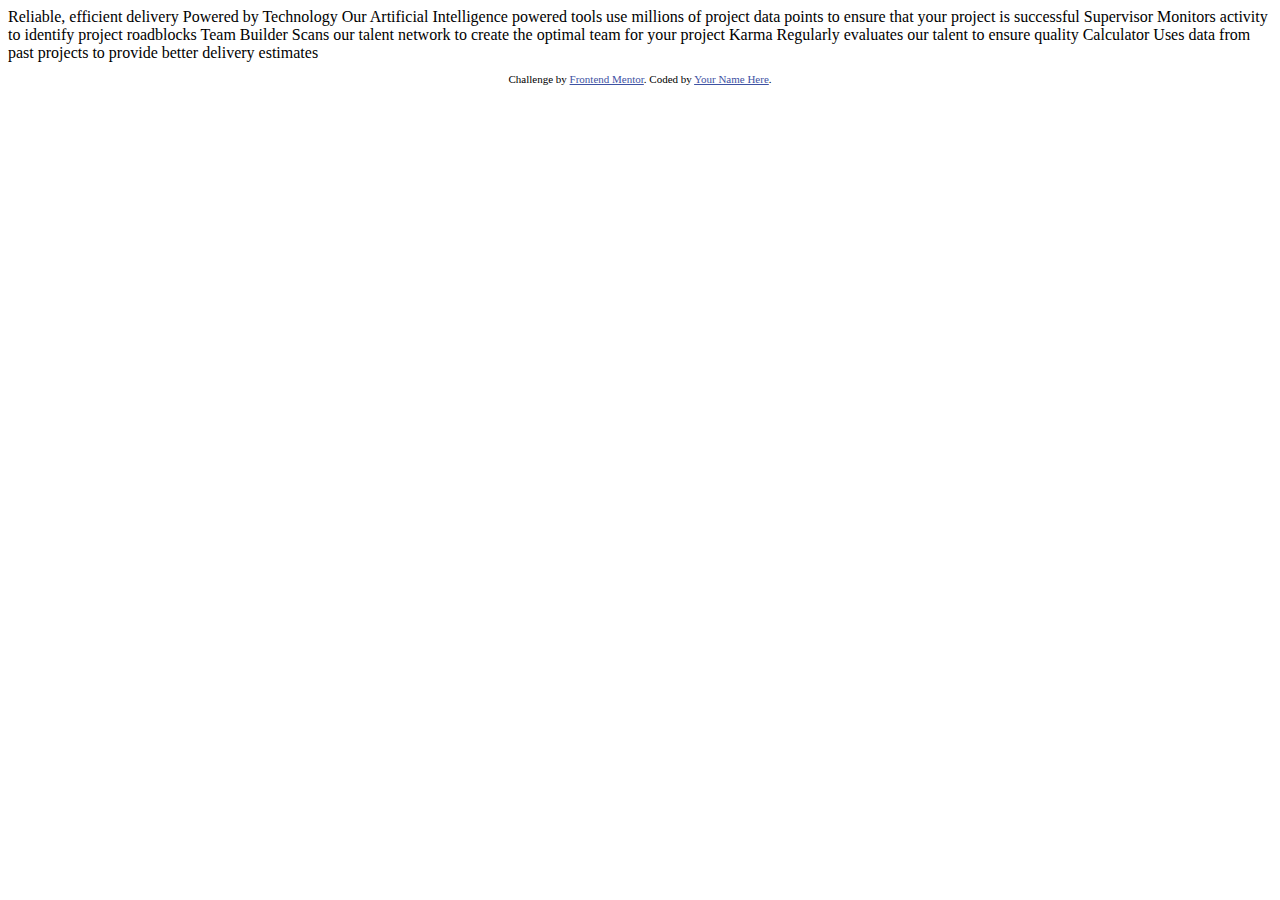
<file: four-card-feature-section-master/index.html>
<!DOCTYPE html>
<html lang="en">
<head>
  <meta charset="UTF-8">
  <meta name="viewport" content="width=device-width, initial-scale=1.0"> <!-- displays site properly based on user's device -->

  <link rel="icon" type="image/png" sizes="32x32" href="./images/favicon-32x32.png">
  
  <title>Frontend Mentor | Four card feature section</title>

  <!-- Feel free to remove these styles or customise in your own stylesheet 👍 -->
  <style>
    .attribution { font-size: 11px; text-align: center; }
    .attribution a { color: hsl(228, 45%, 44%); }
  </style>
</head>
<body>
  
  Reliable, efficient delivery
  Powered by Technology

  Our Artificial Intelligence powered tools use millions of project data points 
  to ensure that your project is successful

  Supervisor
  Monitors activity to identify project roadblocks

  Team Builder
  Scans our talent network to create the optimal team for your project

  Karma
  Regularly evaluates our talent to ensure quality

  Calculator
  Uses data from past projects to provide better delivery estimates

  
  <footer>
    <p class="attribution">
      Challenge by <a href="https://www.frontendmentor.io?ref=challenge" target="_blank">Frontend Mentor</a>. 
      Coded by <a href="#">Your Name Here</a>.
    </p>
  </footer>
</body>
</html>
</file>
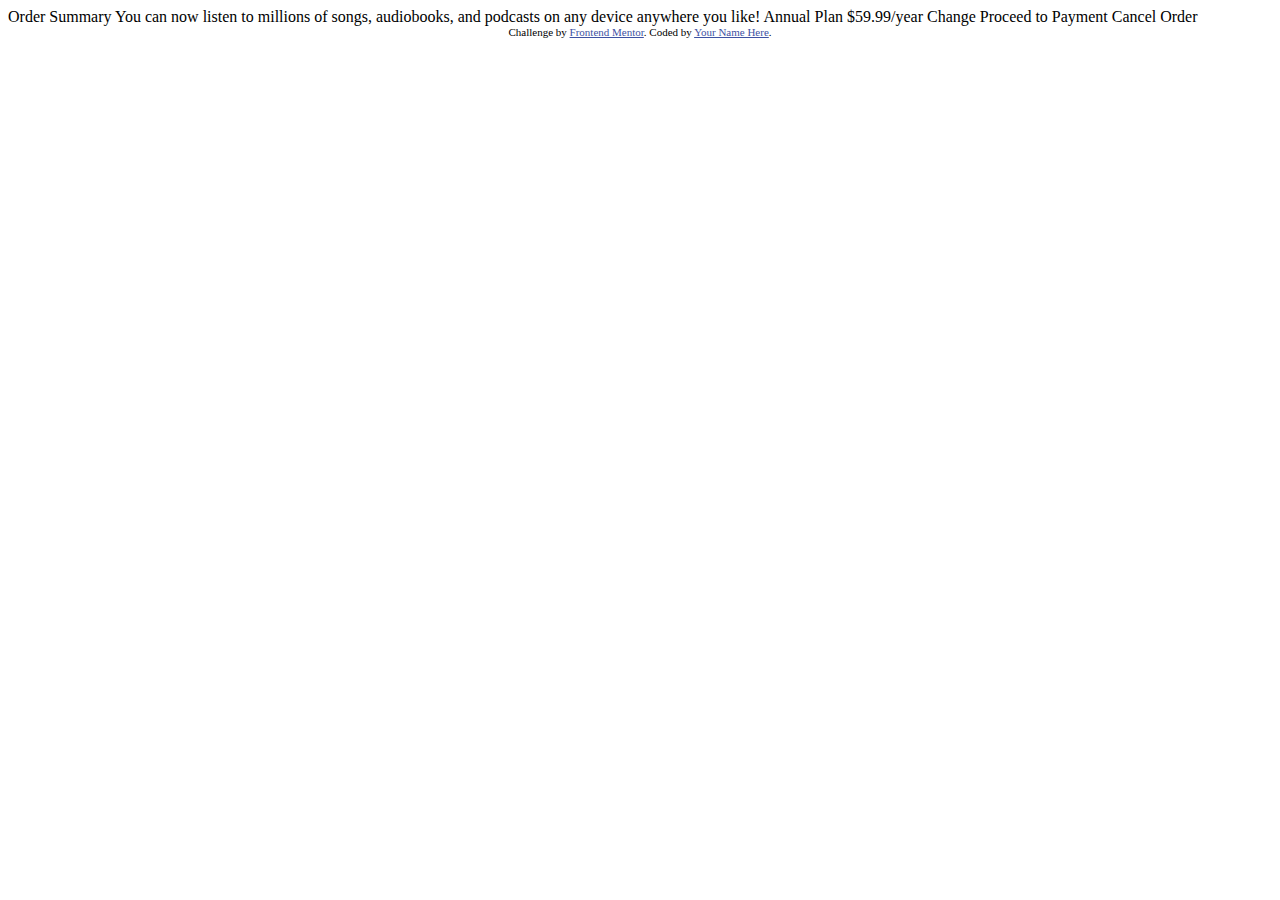
<file: order-summary-component-main/index.html>
<!DOCTYPE html>
<html lang="en">
<head>
  <meta charset="UTF-8">
  <meta name="viewport" content="width=device-width, initial-scale=1.0"> <!-- displays site properly based on user's device -->

  <link rel="icon" type="image/png" sizes="32x32" href="./images/favicon-32x32.png">
  
  <title>Frontend Mentor | Order summary card</title>

  <!-- Feel free to remove these styles or customise in your own stylesheet 👍 -->
  <style>
    .attribution { font-size: 11px; text-align: center; }
    .attribution a { color: hsl(228, 45%, 44%); }
  </style>
</head>
<body>

  Order Summary

  You can now listen to millions of songs, audiobooks, and podcasts on any 
  device anywhere you like!

  Annual Plan
  $59.99/year

  Change

  Proceed to Payment
  Cancel Order
  
  <div class="attribution">
    Challenge by <a href="https://www.frontendmentor.io?ref=challenge" target="_blank">Frontend Mentor</a>. 
    Coded by <a href="#">Your Name Here</a>.
  </div>
</body>
</html>
</file>
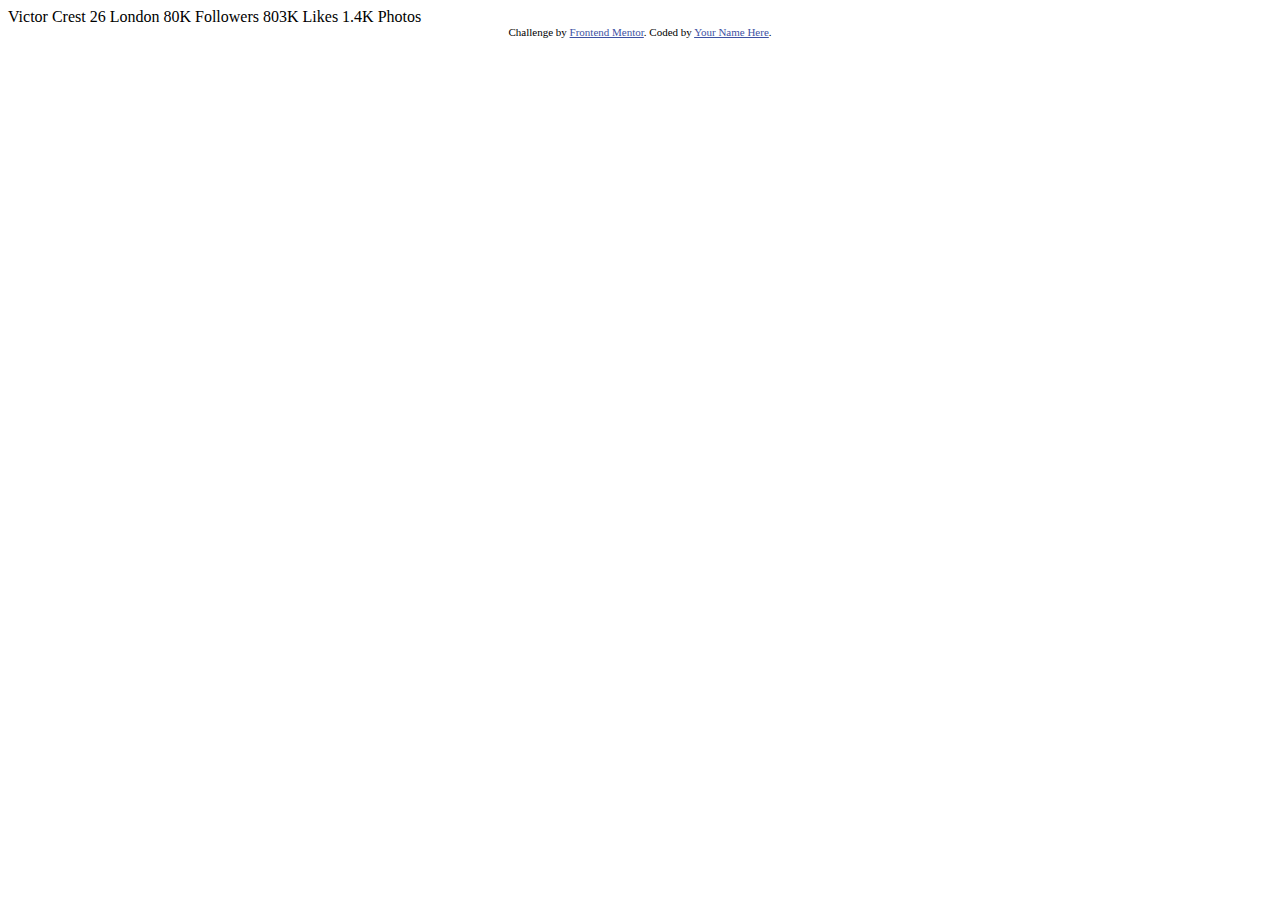
<file: profile-card-component-main/index.html>
<!DOCTYPE html>
<html lang="en">
<head>
  <meta charset="UTF-8">
  <meta name="viewport" content="width=device-width, initial-scale=1.0"> <!-- displays site properly based on user's device -->

  <link rel="icon" type="image/png" sizes="32x32" href="./images/favicon-32x32.png">
  
  <title>Frontend Mentor | Profile card component</title>

  <!-- Feel free to remove these styles or customise in your own stylesheet 👍 -->
  <style>
    .attribution { font-size: 11px; text-align: center; }
    .attribution a { color: hsl(228, 45%, 44%); }
  </style>
</head>
<body>
  Victor Crest
  26
  London

  80K
  Followers

  803K
  Likes

  1.4K
  Photos
  <div class="attribution">
    Challenge by <a href="https://www.frontendmentor.io?ref=challenge" target="_blank">Frontend Mentor</a>. 
    Coded by <a href="#">Your Name Here</a>.
  </div>
</body>
</html>
</file>
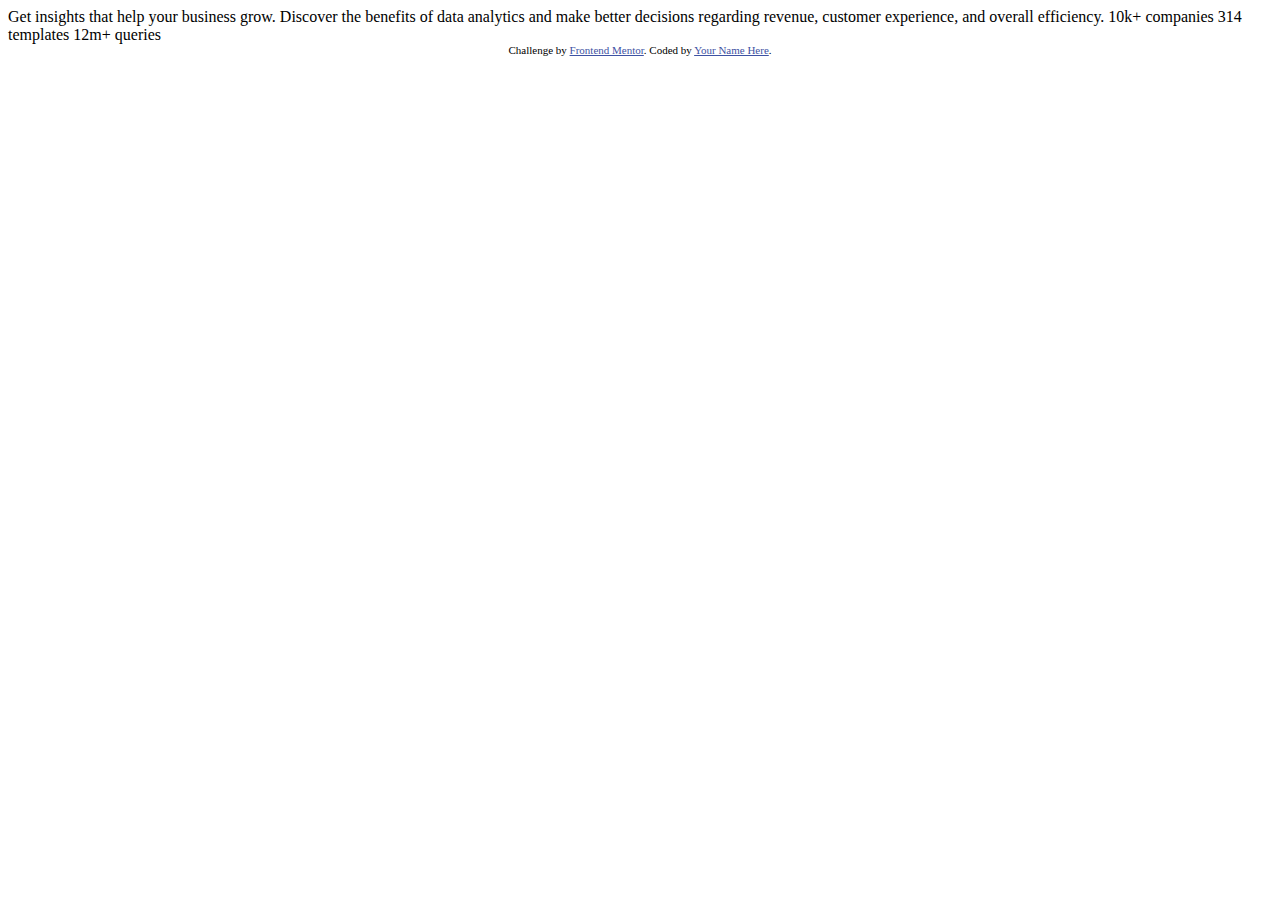
<file: stats-preview-card-component-main/index.html>
<!DOCTYPE html>
<html lang="en">
<head>
  <meta charset="UTF-8">
  <meta name="viewport" content="width=device-width, initial-scale=1.0"> <!-- displays site properly based on user's device -->

  <link rel="icon" type="image/png" sizes="32x32" href="./images/favicon-32x32.png">
  
  <title>Frontend Mentor | Stats preview card component</title>

  <!-- Feel free to remove these styles or customise in your own stylesheet 👍 -->
  <style>
    .attribution { font-size: 11px; text-align: center; }
    .attribution a { color: hsl(228, 45%, 44%); }
  </style>
</head>
<body>

  Get insights that help your business grow.

  Discover the benefits of data analytics and make better decisions regarding revenue, customer 
  experience, and overall efficiency.

  10k+ companies
  314 templates
  12m+ queries

  <div class="attribution">
    Challenge by <a href="https://www.frontendmentor.io?ref=challenge" target="_blank">Frontend Mentor</a>. 
    Coded by <a href="#">Your Name Here</a>.
  </div>
</body>
</html>
</file>
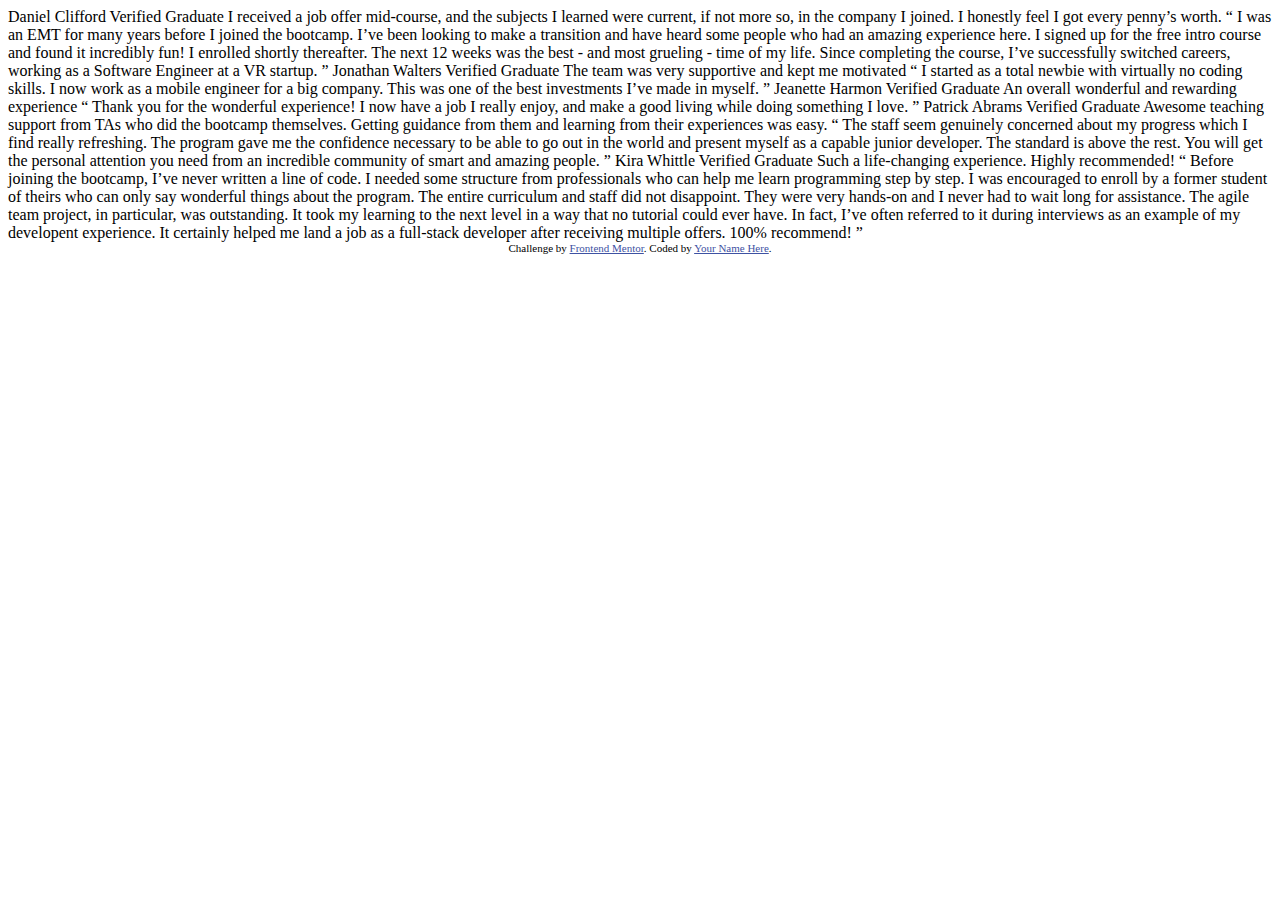
<file: testimonials-grid-section-main/index.html>
<!DOCTYPE html>
<html lang="en">
<head>
  <meta charset="UTF-8">
  <meta name="viewport" content="width=device-width, initial-scale=1.0"> <!-- displays site properly based on user's device -->

  <link rel="icon" type="image/png" sizes="32x32" href="./images/favicon-32x32.png">
  
  <title>Frontend Mentor | [Challenge Name Here]</title>

  <!-- Feel free to remove these styles or customise in your own stylesheet 👍 -->
  <style>
    .attribution { font-size: 11px; text-align: center; }
    .attribution a { color: hsl(228, 45%, 44%); }
  </style>
</head>
<body>
  Daniel Clifford
  Verified Graduate

  I received a job offer mid-course, and the subjects I learned were current, if not more so, 
  in the company I joined. I honestly feel I got every penny’s worth.

  “ I was an EMT for many years before I joined the bootcamp. I’ve been looking to make a 
  transition and have heard some people who had an amazing experience here. I signed up 
  for the free intro course and found it incredibly fun! I enrolled shortly thereafter. 
  The next 12 weeks was the best - and most grueling - time of my life. Since completing 
  the course, I’ve successfully switched careers, working as a Software Engineer at a VR startup. ”

  Jonathan Walters
  Verified Graduate

  The team was very supportive and kept me motivated

  “ I started as a total newbie with virtually no coding skills. I now work as a mobile engineer 
  for a big company. This was one of the best investments I’ve made in myself. ”

  Jeanette Harmon
  Verified Graduate

  An overall wonderful and rewarding experience

  “ Thank you for the wonderful experience! I now have a job I really enjoy, and make a good living 
  while doing something I love. ”

  Patrick Abrams
  Verified Graduate

  Awesome teaching support from TAs who did the bootcamp themselves. Getting guidance from them and 
  learning from their experiences was easy.

  “ The staff seem genuinely concerned about my progress which I find really refreshing. The program 
  gave me the confidence necessary to be able to go out in the world and present myself as a capable 
  junior developer. The standard is above the rest. You will get the personal attention you need from 
  an incredible community of smart and amazing people. ”

  Kira Whittle
  Verified Graduate

  Such a life-changing experience. Highly recommended!

  “ Before joining the bootcamp, I’ve never written a line of code. I needed some structure from 
  professionals who can help me learn programming step by step. I was encouraged to enroll by a former 
  student of theirs who can only say wonderful things about the program. The entire curriculum and staff 
  did not disappoint. They were very hands-on and I never had to wait long for assistance. The agile team 
  project, in particular, was outstanding. It took my learning to the next level in a way that no tutorial 
  could ever have. In fact, I’ve often referred to it during interviews as an example of my developent 
  experience. It certainly helped me land a job as a full-stack developer after receiving multiple offers. 
  100% recommend! ”
  
  <div class="attribution">
    Challenge by <a href="https://www.frontendmentor.io?ref=challenge" target="_blank">Frontend Mentor</a>. 
    Coded by <a href="#">Your Name Here</a>.
  </div>
</body>
</html>
</file>
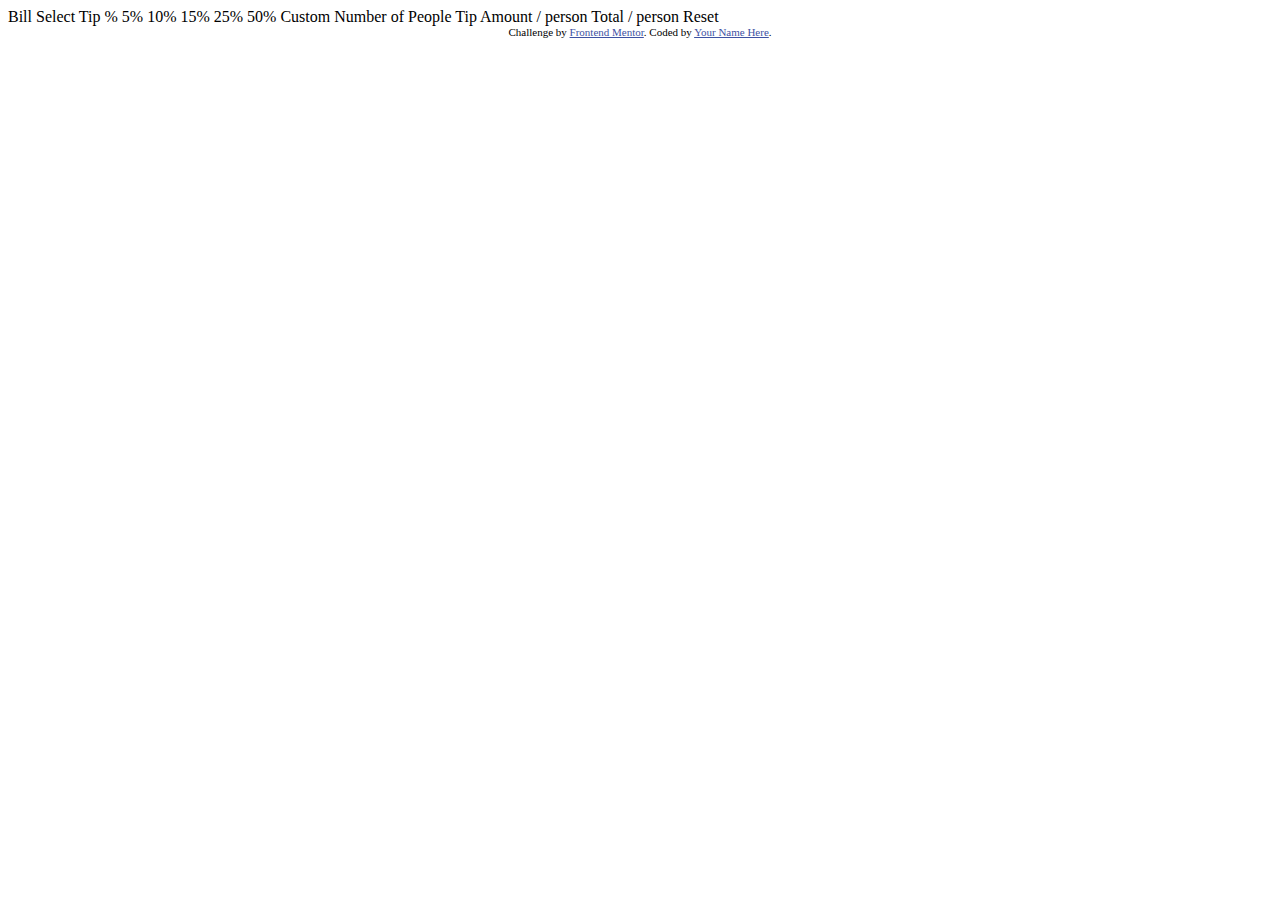
<file: tip-calculator-app-main/index.html>
<!DOCTYPE html>
<html lang="en">
<head>
  <meta charset="UTF-8">
  <meta name="viewport" content="width=device-width, initial-scale=1.0"> <!-- displays site properly based on user's device -->

  <link rel="icon" type="image/png" sizes="32x32" href="./images/favicon-32x32.png">
  
  <title>Frontend Mentor | Tip calculator app</title>

  <!-- Feel free to remove these styles or customise in your own stylesheet 👍 -->
  <style>
    .attribution { font-size: 11px; text-align: center; }
    .attribution a { color: hsl(228, 45%, 44%); }
  </style>
</head>
<body>

  Bill

  Select Tip %
  5%
  10%
  15%
  25%
  50%
  Custom

  Number of People

  Tip Amount
  / person

  Total
  / person

  Reset
  
  <div class="attribution">
    Challenge by <a href="https://www.frontendmentor.io?ref=challenge" target="_blank">Frontend Mentor</a>. 
    Coded by <a href="#">Your Name Here</a>.
  </div>
</body>
</html>
</file>
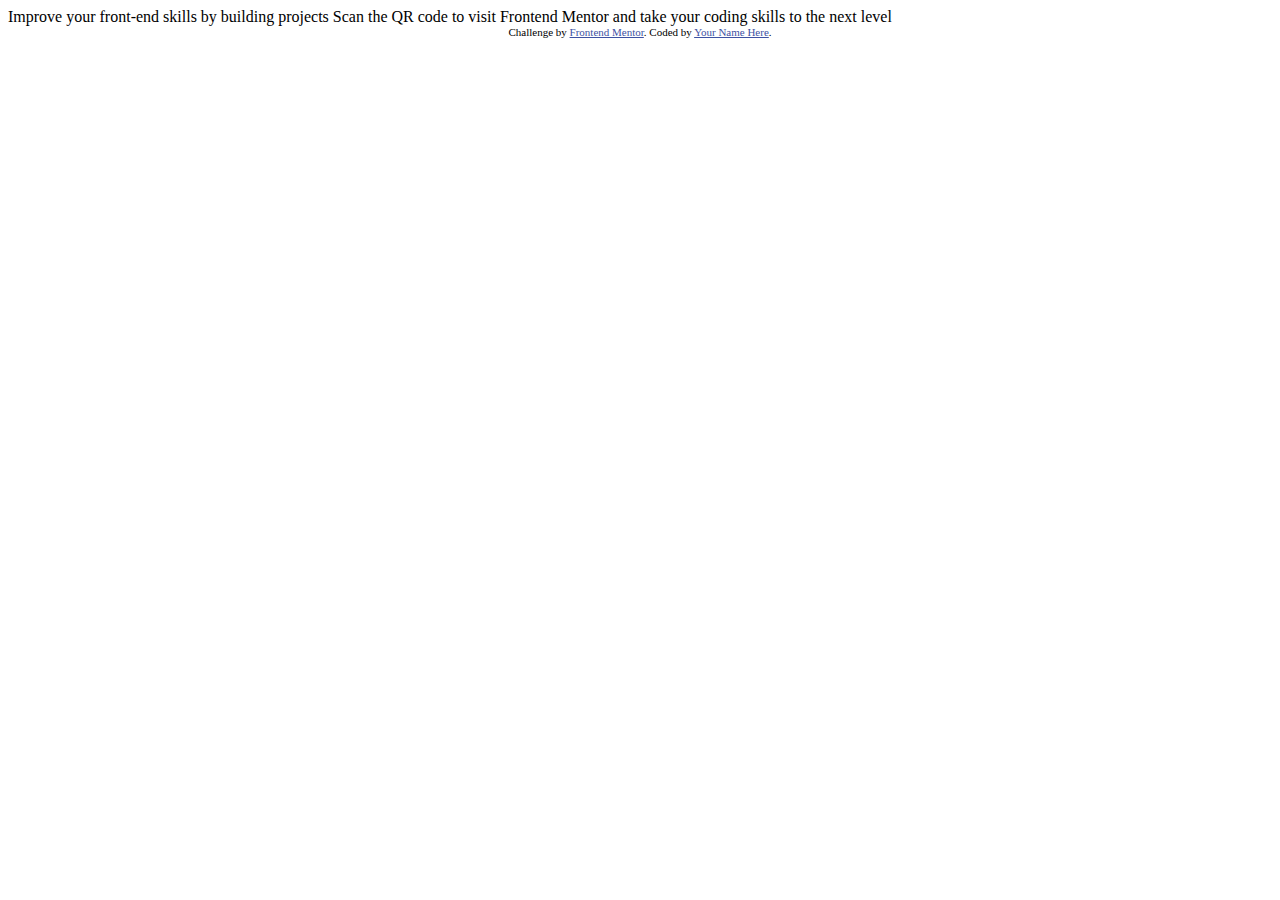
<file: qr-code-component-main/qr-code-component-main/index.html>
<!DOCTYPE html>
<html lang="en">
<head>
  <meta charset="UTF-8">
  <meta name="viewport" content="width=device-width, initial-scale=1.0"> 

  <link rel="icon" type="image/png" sizes="32x32" href="./images/favicon-32x32.png">
  
  <title>Frontend Mentor | QR code component</title>


  <style>
    .attribution { font-size: 11px; text-align: center; }
    .attribution a { color: hsl(228, 45%, 44%); }
  </style>
</head>
<body>

  Improve your front-end skills by building projects

  Scan the QR code to visit Frontend Mentor and take your coding skills to the next level
  
  <div class="attribution">
    Challenge by <a href="https://www.frontendmentor.io?ref=challenge" target="_blank">Frontend Mentor</a>. 
    Coded by <a href="#">Your Name Here</a>.
  </div>
</body>
</html>
</file>
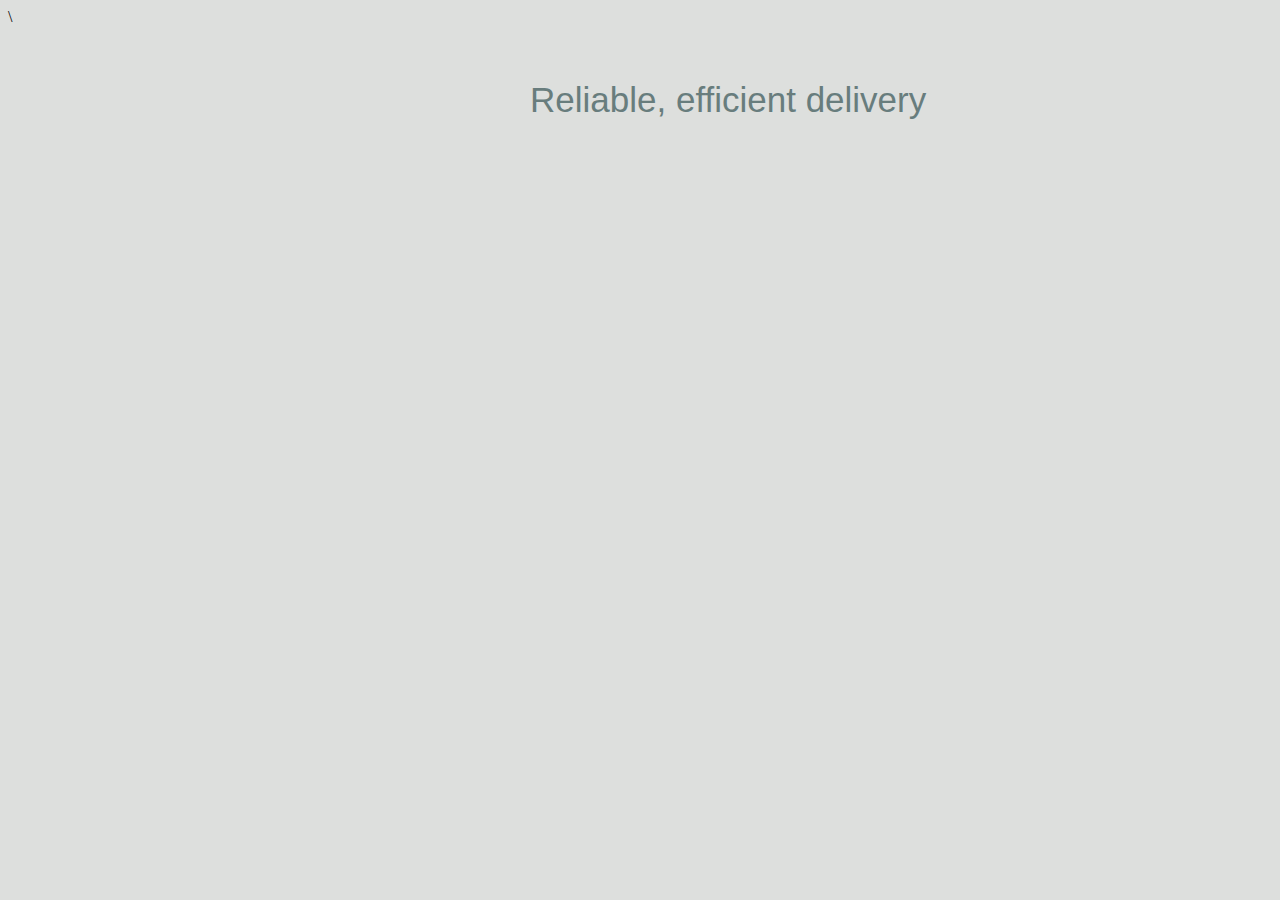
<file: four-card-feature-section-master/Challenge_6.html>
<!DOCTYPE html>
<html lang="en">
<head>\ <link rel="stylesheet" href="Challenge_6.css">
    <meta charset="UTF-8">
    <meta http-equiv="X-UA-Compatible" content="IE=edge">
    <meta name="viewport" content="width=device-width, initial-scale=1.0">
    <title>Document</title>
</head>
<body>
    <div class="d1">
        <span class="p1">Reliable, efficient delivery</span><br>
    </div>
</body>
</html>
</file>
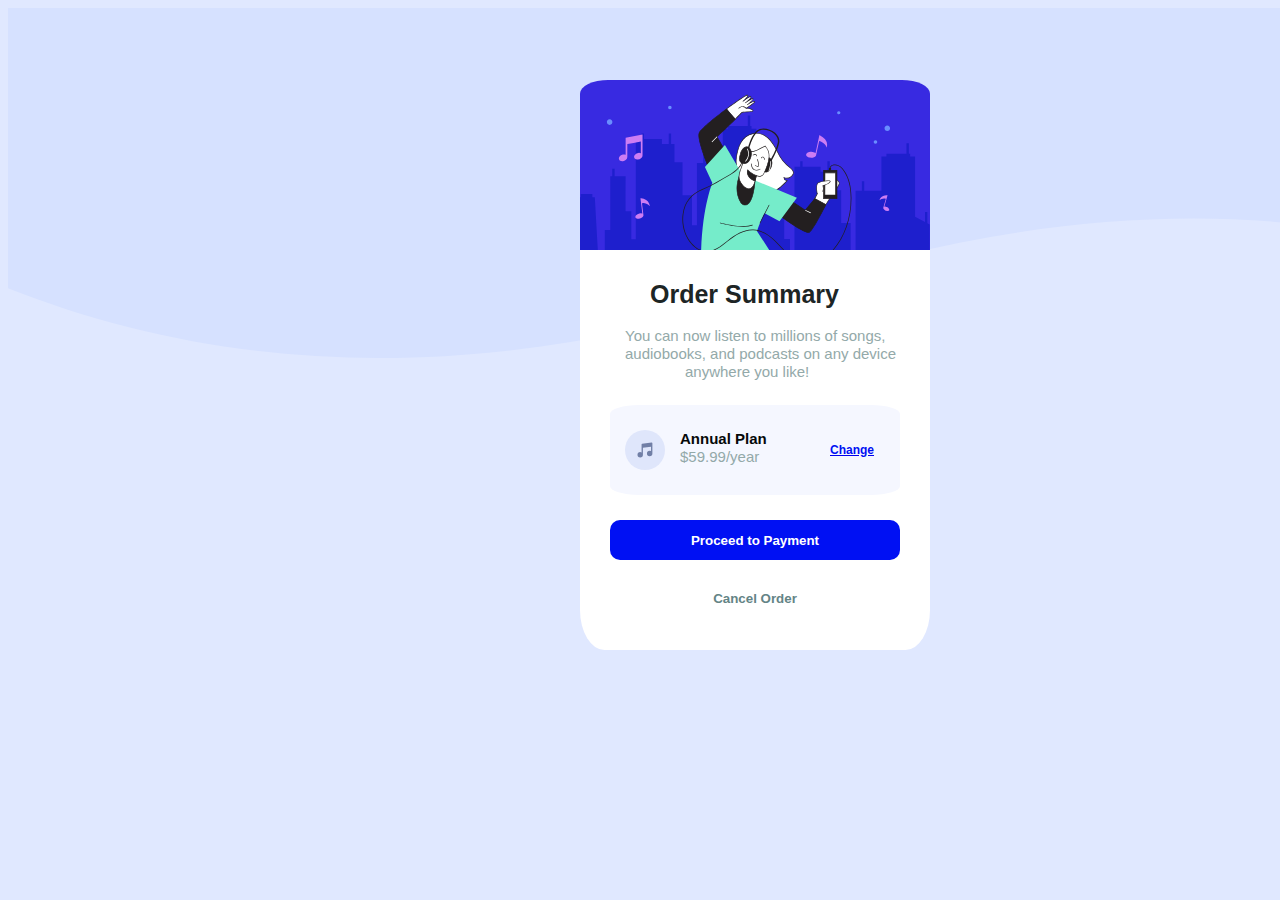
<file: order-summary-component-main/Challenge_3.html>
<!DOCTYPE html>
<html lang="en">
<head>
    <link rel="stylesheet" href="Challenge_3.css">
    <meta charset="UTF-8">
    <meta http-equiv="X-UA-Compatible" content="IE=edge">
    <meta name="viewport" content="width=device-width, initial-scale=1.0">
    <title>Document</title>
</head>
<body>
    
        <img class="img1"  src="pattern-background-desktop.svg">
        <div class="d1"> </div>
        <div class="d2">

        <img class="img2"  src="illustration-hero.svg"></div>
        <div class="d3">
        <span class="p1">&emsp;Order Summary&emsp; </span><br><br>
        <span class="p2">You can now listen to millions of songs,<br> audiobooks, and podcasts on any device<br> &emsp;&emsp;&emsp;&emsp;anywhere you like!</span>
        </div>
        <div class="d4">
            <div class="d5"><img class="img3"  src="icon-music.svg"></div>
            <div class="d6"><span class="p3">Annual Plan</span><br>
                <span class="p2">$59.99/year</span></div>
      <div class="d7"><a href="Change"><span class="p4">Change</span></a></div>
        </div>
        <div class="d8">
            <button class="button1">Proceed to Payment</button><br><br>
            <button class="button2">Cancel Order</button>
        </div>
    </div>

</body>
</html>
</file>
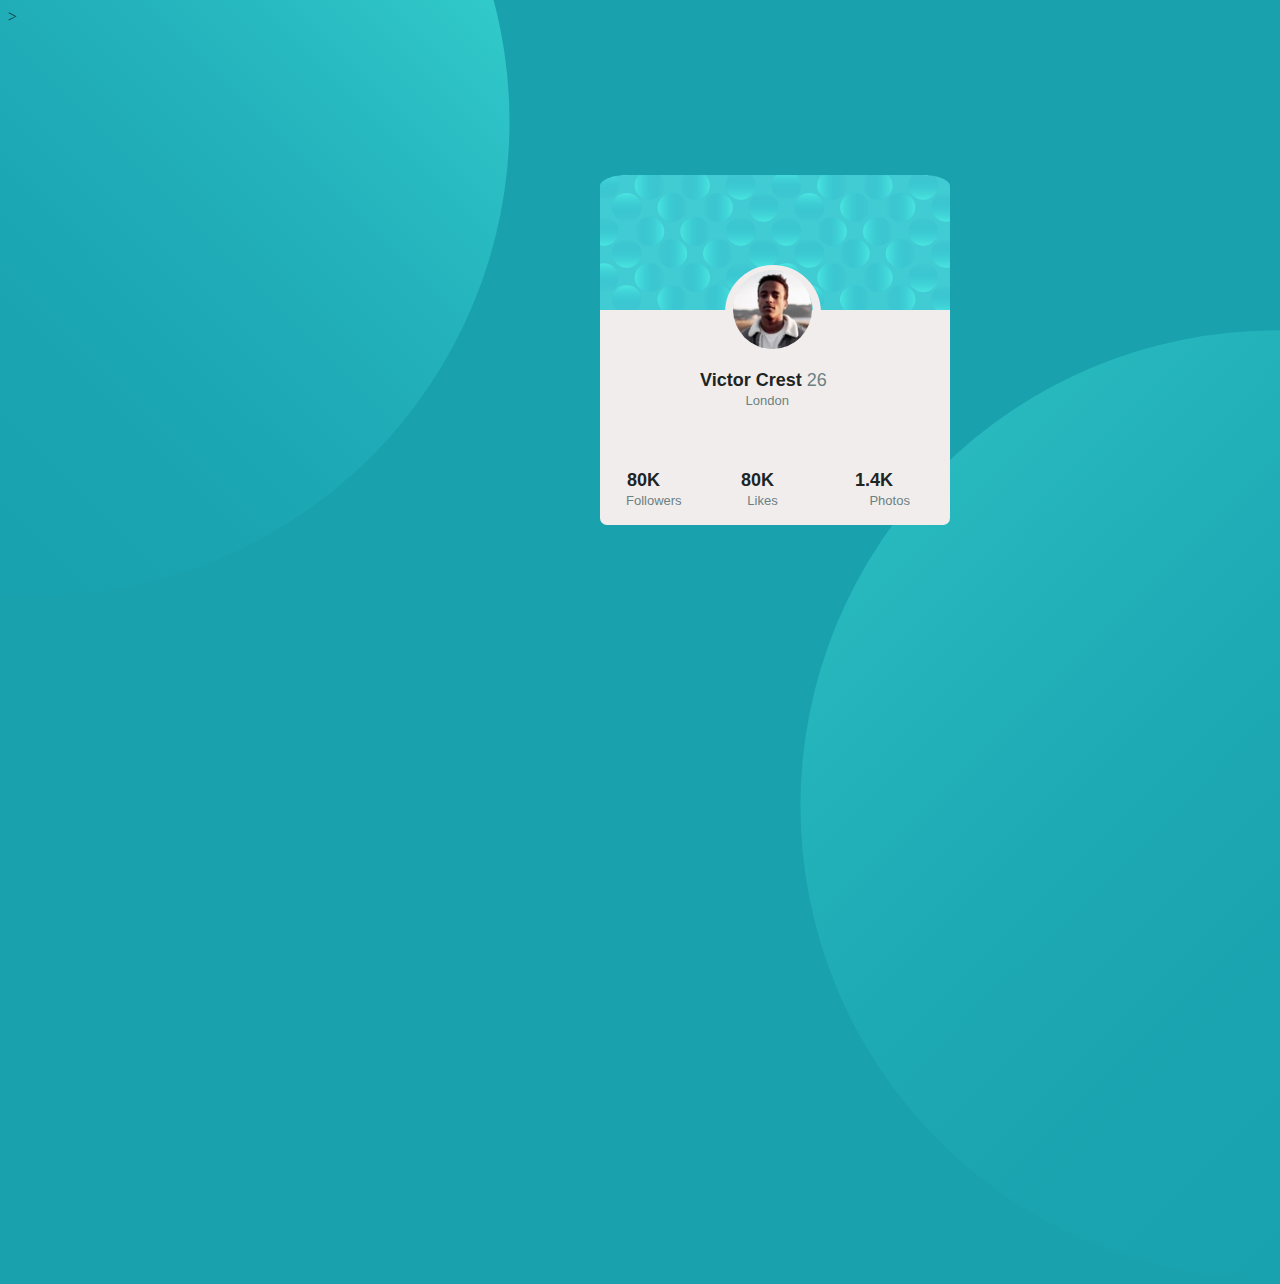
<file: profile-card-component-main/Challenge_4.html>
<!DOCTYPE html>
<html lang="en">
<head>
    <link rel="stylesheet" href="Challenge_4.css">
    <meta charset="UTF-8">
    <meta http-equiv="X-UA-Compatible" content="IE=edge">
    <meta name="viewport" content="width=device-width, initial-scale=1.0">
    <title>Document</title>
</head>
<body>
    <div class="d1">
    <img class="img1"  src="bg-pattern-bottom.svg"></div>

    <div class="d2">
        <img class="img2"  src="bg-pattern-top.svg"></div>
        <div class="d3">
            <img class="img3"  src="bg-pattern-card.svg">
        </div>>
        <div class="d4"> </div>
        <div class="d5"><img class="img4"  src="image-victor.jpg"> </div>
        <div class="d6"><span class="p1">Victor Crest <span class="p2">26</span></span><br>
        <span class="p3">&ensp;&ensp;&ensp;&ensp;&ensp;&ensp;&ensp;London</span></div>
        <div class="d7">
        <span class="p1">&ensp;&ensp;&ensp;80K&ensp;&ensp;&ensp;&ensp;&ensp;&ensp;&ensp;&ensp;&ensp;80K&ensp;&ensp;&ensp;&ensp;&ensp;&ensp;&ensp;&ensp;&ensp;1.4K</span><br>
        <span class="p3">&ensp;&ensp;&ensp;&ensp;Followers&ensp;&ensp;&ensp;&ensp;&ensp;&ensp;&ensp;&ensp;&ensp;&nbsp;&nbsp;Likes&nbsp;&nbsp;&ensp;&ensp;&ensp;&ensp;&ensp;&ensp;&ensp;&ensp;&ensp;&ensp;&ensp;&ensp;&ensp;Photos</span> </div>
        
         </div>
        
        
</body>
</html>
</file>
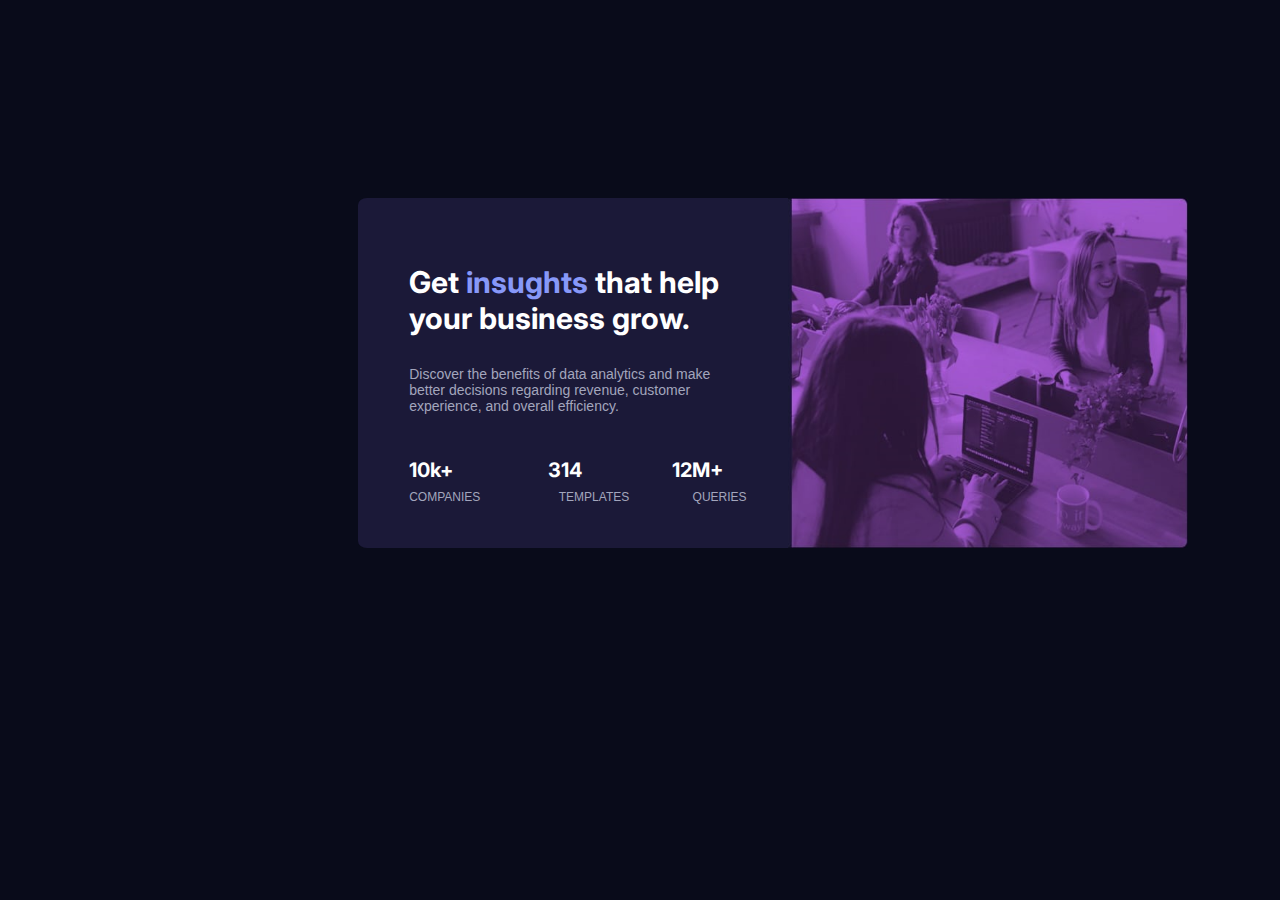
<file: stats-preview-card-component-main/Challenge_1.html>
<!DOCTYPE html>
<html lang="en">
<head>
    <link rel="stylesheet" href="Challenge_1.css">
    <link rel="preconnect" href="https://fonts.googleapis.com">
    <link rel="preconnect" href="https://fonts.gstatic.com" crossorigin>
    <link href="https://fonts.googleapis.com/css2?family=Inter:wght@200;300;800&display=swap" rel="stylesheet">
    <meta name="viewport" content="width=device-width, initial-scale=1.0">
    <title>Document</title>
</head>
<body><div style="width:100%">
    <div class="d1"><p class="p1"> <br>Get <p2>insughts</p2> that help <br>your business grow.</p>
    <p class="p3">Discover the benefits of data analytics and make <br>better decisions regarding revenue, customer <br> experience, and overall efficiency.</p>
    <p class="p4"> <br>10k+ &emsp;&emsp;&emsp;&emsp;&nbsp; 314 &emsp;&emsp;&emsp;&emsp; 12M+ <br>
     <span class="p5">COMPANIES &emsp;&emsp;&emsp;&emsp;&emsp;&emsp; TEMPLATES &emsp;&emsp;&emsp;&emsp;&emsp;QUERIES </span></p>
    </div>
    <div class="d2">
      <img  src="image_2.PNG"></div></div>
</body>
</html>
</file>
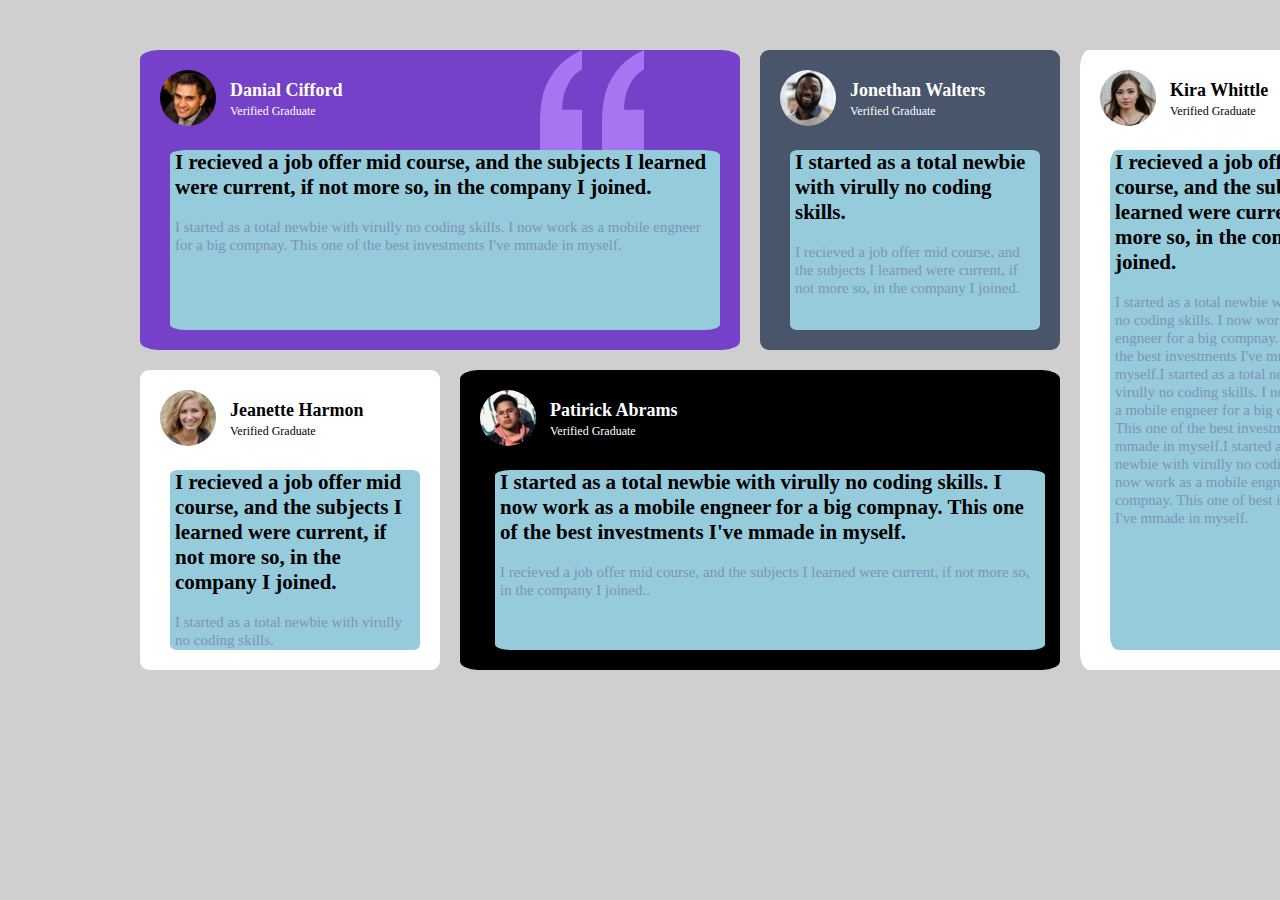
<file: testimonials-grid-section-main/Challenge_5.html>
<!DOCTYPE html>
<html lang="en">
  <head>
    <link rel="stylesheet" href="Challenge_5.css" />
    <meta charset="UTF-8" />
    <meta http-equiv="X-UA-Compatible" content="IE=edge" />
    <meta name="viewport" content="width=device-width, initial-scale=1.0" />
    <title>Document</title>
  </head>
  <body>
    <div class="d1"></div>
    <div class="d1_1"><img src="bg-pattern-quotation.svg" /></div>
    <div class="d6" id="id1"><img class="img1" src="image-daniel.jpg" /></div>
    <div id="id6">
      <span class="p1">Danial Cifford</span><br />
      <span class="p2">Verified Graduate</span>
    </div>
    <div class="d7">
      <span class="p6"
        >I recieved a job offer mid course, and the subjects I learned were
        current, if not more so, in the company I joined.</span
      ><br /><br />
      <span class="p8"
        >I started as a total newbie with virully no coding skills. I now work
        as a mobile engneer for a big compnay. This one of the best investments
        I've mmade in myself.</span>
    </div>
    <div class="d2"></div>
    <div class="d6" id="id2"><img class="img1" src="image-jonathan.jpg" /></div>
    <div id="id7">
      <span class="p1">Jonethan Walters</span><br />
      <span class="p2">Verified Graduate</span>
    </div>
    <div class="d8">
      <span class="p6"
        >I started as a total newbie with virully no coding skills.</span><br /><br />
      <span class="p8"
        >I recieved a job offer mid course, and the subjects I learned were
        current, if not more so, in the company I joined.</span>
    </div>
    <div class="d3"></div>
    <div class="d6" id="id3"><img class="img1" src="image-kira.jpg" /></div>
    <div id="id8">
      <span class="p4">Kira Whittle</span><br />
      <span class="p3">Verified Graduate</span>
    </div>
    <div class="d9">
      <span class="p6"
        >I recieved a job offer mid course, and the subjects I learned were
        current, not more so, in the company I joined.</span><br /><br />
      <span class="p8"
        >I started as a total newbie with virully no coding skills. I now work
        as mobile engneer for a big compnay. This one of the best investments
        I've mmade in myself.I started as a total newbie with virully no coding
        skills. I now work as a mobile engneer for a big compnay. This one of
        the best investments I've mmade in myself.I started as a total newbie
        with virully no coding skills. I now work as a mobile engneer for big
        compnay. This one of best investments I've mmade in myself.</span> </div>
    <div class="d4"></div>
    <div class="d6" id="id4"><img class="img1" src="image-jeanette.jpg" /></div>
    <div id="id9">
      <span class="p4">Jeanette Harmon</span><br />
      <span class="p3">Verified Graduate</span>
    </div>
    <div class="d10">
      <span class="p6"
        >I recieved a job offer mid course, and the subjects I learned were
        current, if not more so, in the company I joined.</span><br /><br />
      <span class="p8">I started as a total newbie with virully no coding skills.</span >
    </div>
    <div class="d5"></div>
    <div class="d6" id="id5"><img class="img1" src="image-patrick.jpg" /></div>
    <div id="id10">
      <span class="p1">Patirick Abrams</span><br/>
      <span class="p2">Verified Graduate</span>
    </div>
    <div class="d11">
      <span class="p6">I started as a total newbie with virully no coding skills. I now work
        as a mobile engneer for a big compnay. This one of the best investments
        I've mmade in myself.</span><br/><br/>
      <span class="p8">I recieved a job offer mid course, and the subjects I learned were
        current, if not more so, in the company I joined..</span>
    </div>
  </body>
</html>
</file>
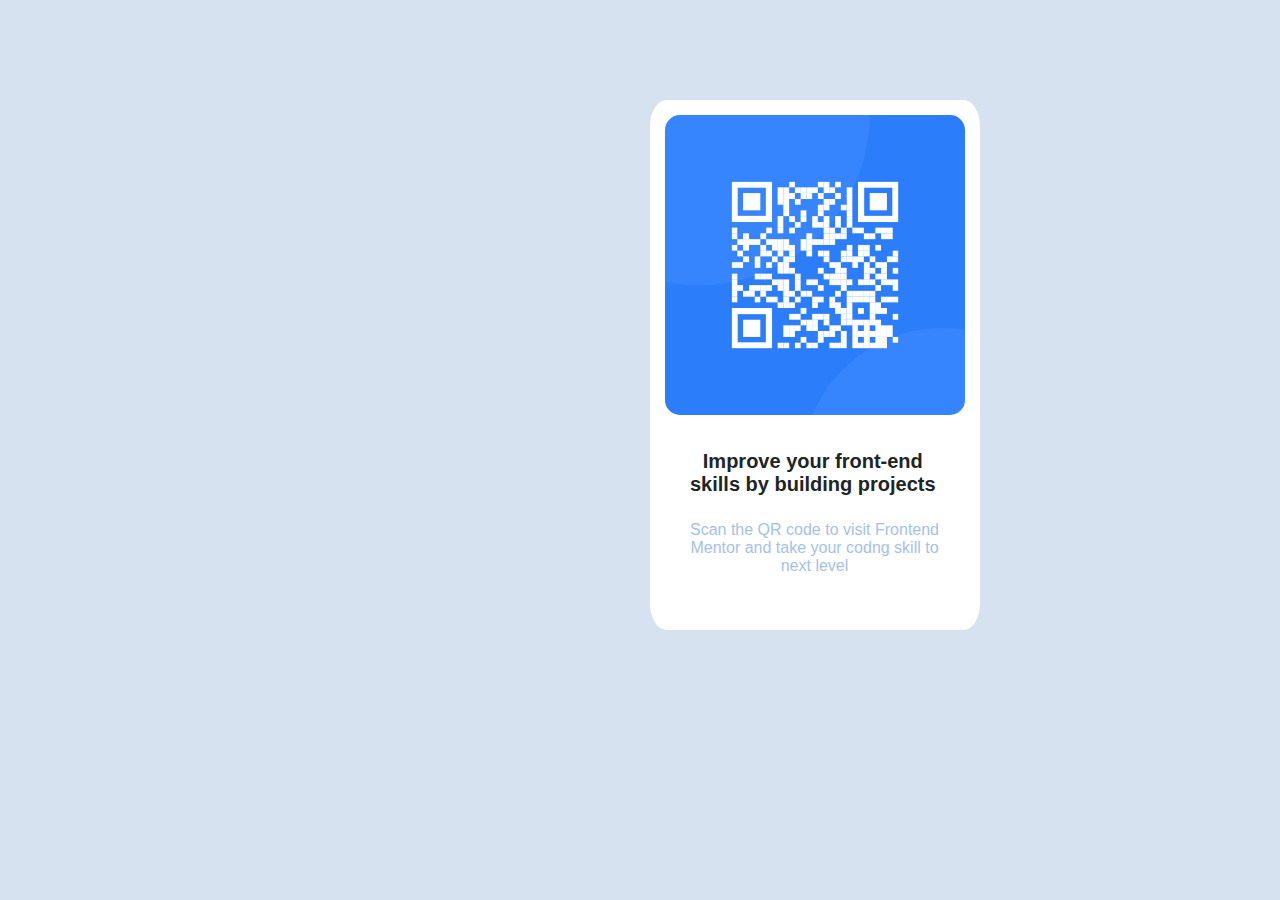
<file: qr-code-component-main/qr-code-component-main/Task_1.html>
<!DOCTYPE html>
<html lang="en">
<head>
    <link rel="stylesheet" href="Task_1.css">
    <meta name="viewport" content="width=device-width, initial-scale=1.0">
    <title>Document</title>
</head>
<body>
    <div class="d1"> </div>
    <div class="d2">
      <img  src="image-qr-code.png"></div>
    <div class="d3"><p class="p1"> <b>Improve  your front-end  <br>skills by building  projects</b></p> </div>
     <div class="d4"> <p class="p2">Scan the QR code to visit Frontend <br>Mentor and take your codng skill to <br> next level</p>
      
    
    
    </div>

</body>
</html>
</file>
<file: four-card-feature-section-master/Challenge_6.css>
body{
    background-color: hsl(120, 3%, 87%);
}
div{
    position:absolute;  
}
div.d1 {
    width: 450px;
    height: 570px;
    top: 80px;
    left: 530px;
    border-radius: 7% 7%;
  }

  .p1 {
    font-size:35px;
    font-weight:lighter;
    font-family: "Inter", sans-serif;
    color: hsl(180, 9%, 45%);
    text-align: center;
  }
  
  .p2 {
    font-size: 15px;
    font-family: "Inter", sans-serif;
    color: hsl(180, 11%, 62%);
  }
  .p3 {
    font-size: 15px;
    font-weight: 900;
    font-family: "Inter", sans-serif;
    color: hsl(180, 23%, 3%);
  }
</file>
<file: order-summary-component-main/Challenge_3.css>
body {
  background-color: hsl(225, 100%, 94%);
}
div {
  position: absolute;
}

img.img1 {
  width: 1550px;
  height: 350px;
  top: 0px;
}

div.d1 {
  background-color: hsl(0, 0%, 100%);
  width: 350px;
  height: 570px;
  top: 80px;
  left: 580px;
  border-radius: 7% 7%;
}

div.d2 {
  top: 80px;
  left: 580px;
}

div.d3 {
  top: 280px;
  left: 625px;
}
div.d4 {
  width: 290px;
  height: 90px;
  top: 405px;
  left: 610px;
  background-color: hsl(225, 100%, 98%);
  border-radius: 10% 10%;
}

div.d5 {
  top: 25px;
  left: 15px;
}

div.d6 {
  top: 25px;
  left: 70px;
}

div.d7 {
  top: 35px;
  left: 220px;
}
div.d8 {
  top: 520px;
  left: 610px;
}
img.img2 {
  width: 350px;
  height: 170px;
  border-radius: 8% 8% 0 0;
}

img.img3 {
  width: 40px;
  height: 40px;
}

.p1 {
  font-size: 25px;
  font-weight: 900;
  font-family: "Inter", sans-serif;
  color: hsl(180, 13%, 13%);
  text-align: center;
}

.p2 {
  font-size: 15px;
  font-family: "Inter", sans-serif;
  color: hsl(180, 11%, 62%);
}
.p3 {
  font-size: 15px;
  font-weight: 900;
  font-family: "Inter", sans-serif;
  color: hsl(180, 23%, 3%);
}

.p4 {
  font-size: 12px;
  font-weight: 800;
  font-family: "Inter", sans-serif;
  color: rgb(0, 16, 243);
}

button.button1 {
  border-radius: 10px;
  width: 290px;
  height: 40px;
  background-color: rgb(0, 16, 243);
  border: none;
  color: white;
  font-weight: 600;
}

button.button2 {
  border-radius: 10px;
  width: 290px;
  height: 40px;
  background-color: white;
  border: none;
  color: rgb(100, 132, 134);
  font-weight: 600;
}
</file>
<file: profile-card-component-main/Challenge_4.css>
body {
    background-color: hsl(185, 75%, 39%)
  }
  div {
    position: absolute;
  }
  
  img.img1 {
    width: 950px;
    height: 950px;
   
  }
  
  div.d1 {
   
   
    top: 330px;
    left: 800px;
  
  }

  img.img2 {
    width: 950px;
    height: 950px;
   
  }
  img.img3 {
    width: 350px;
    height: 135px;
    border-radius: 8% 8% 0 0;
   
  }
  img.img4 {
    width: 79px;
    height: 79px;
    border-radius: 50% 50%;
   
  }
  
  div.d2 {
   
   
    bottom: 300px;
    right: 770px;
  
  }

  div.d3 {
   
   
  background-color: hsl(0, 15%, 94%);
  width: 350px;
  height: 350px;
  top: 175px;
  left: 600px;
  border-radius: 8% 8% 2% 2%;
  
  }
div.d4{
  width:80px;
  height:80px;
  border:8px solid hsl(0, 15%, 94%);
  border-radius:50%;
  top: 265px;
  left: 725px;
    
}
div.d5{
    
    top: 270px;
    left: 733px;
    
}
div.d6{
    top: 370px;
    left: 700px;
}
div.d7{
    top: 470px;
    left: 600px;
}



.p1 {
    font-size: 18px;
    font-weight: 900;
    font-family: "Inter", sans-serif;
    color: hsl(180, 13%, 13%);
    
  }

  .p2 {
    font-size: 18px;
    font-weight: 530;
    font-family: "Inter", sans-serif;
    color: hsl(180, 10%, 46%);
    
  }

  .p3 {
    font-size: 13px;
    font-weight: 530;
    font-family: "Inter", sans-serif;
    color: hsl(180, 10%, 46%);
    
  }
</file>
<file: stats-preview-card-component-main/Challenge_1.css>
body{
    background-color: hsl(233, 47%, 7%);
}
div{
    position:absolute;  
}
div.d1{
    padding-left: 4%;
    background-color:hsl(244, 38%, 16%);
    height:350px;
    width: 400px;
    top:190px;
    left:350px;   
    border-radius: 2%;
}
div.d2{ 
    top: 190px;
    left: 780px;   
}
img{ 
    height: 350px;
    width: 400px; 
}
p.p1{ 
    font-size: 30px;
    font-weight:700;
    font-family: 'Inter', sans-serif;
    color: hsl(0, 0%, 100%);
}
p2{
    color: hsl(231, 89%, 75%);
    font-size: 30px;
    font-weight:700;
    font-family: 'Inter', sans-serif;
      
}
p.p3{
    font-size: 14px;
    font-weight:500;
    font-family:'Franklin Gothic Medium', 'Arial Narrow', Arial, sans-serif;
    color: hsl(233, 16%, 69%);
}
.p4{
    font-size: 20px;
    font-weight:700;
    font-family: 'Inter', sans-serif;
    color: hsl(0, 0%, 100%);
}

.p5{
    font-size: 12px;
    font-weight:500;
    font-family:'Franklin Gothic Medium', 'Arial Narrow', Arial, sans-serif;
    color: hsl(233, 16%, 69%);
    
}
</file>
<file: testimonials-grid-section-main/Challenge_5.css>
body {
    background-color: hsl(0, 0%, 81%);
  }
  div {
    position: absolute;
  }
  div.d1 {
    top: 50px;
    left: 140px;
    width: 600px;
    height: 300px;
    background-color: hsl(263, 55%, 52%);
    border-radius: 3% 3%;
  }
  div.d1_1{
    top: 50px;
    left: 540px;
    width: 600px;
    height: 300px;
  }
  div.d2 {
    top: 50px;
    left: 760px;
    width: 300px;
    height: 300px;
    background-color: hsl(217, 19%, 35%);
    border-radius: 3% 3%;
  }
  div.d3 {
    top: 50px;
    left: 1080px;
    width: 300px;
    height: 620px;
    background-color: rgb(255, 255, 255);
    border-radius: 3% 3%;
  }
  div.d4 {
    top: 370px;
    left: 140px;
    width: 300px;
    height: 300px;
    background-color: rgb(255, 255, 255);
    border-radius: 3% 3%;
  }
  div.d5 {
    top: 370px;
    left: 460px;
    width: 600px;
    height: 300px;
    background-color: rgb(0, 0, 0);
    border-radius: 3% 3%;
  }
  div.d6 { 
    width: 70px;
    height: 70px;
   }
    #id1{
    top: 70px;
    left: 160px;
    }
    #id2{
        top: 70px;
        left: 780px;
        }
        #id3{
            top: 70px;
            left: 1100px;
            }
            #id4{
                top: 390px;
                left: 160px;
                }
                #id5{
                    top: 390px;
                    left: 480px;
                    }
img.img1{
    border-radius: 50% 50%; 
}
#id6{
  top: 80px;
  left: 230px;
  }
  #id7{
      top: 80px;
      left: 850px;
      }
      #id8{
          top: 80px;
          left: 1170px;
          }
          #id9{
              top: 400px;
              left: 230px;
              }
              #id10{
                  top: 400px;
                  left: 550px;
                  }               
.p1 {
    font-size: 18px;
    font-weight: 700;
    font-family:serif;
    color: hsl(0, 0%, 100%); 
  }
  .p4 {
    font-size: 18px;
    font-weight: 700;
    font-family:serif;
    color: hsl(0, 33%, 1%); 
  }
  .p2 {
    font-size: 12px;
    font-weight: 500;
    font-family:serif;
    color: hsl(0, 0%, 100%); 
  }
  .p3 {
    font-size: 12px;
    font-weight: 500;
    font-family:serif;
    color: hsl(0, 33%, 1%);
  }
  .p6 {
    font-size: 21px;
    font-weight: 700;
    font-family:serif;
    color: hsl(0, 0%, 0%);
  }
  .p8 {
    font-size: 15px;
    font-weight: 300;
    font-family:serif;
    color: hsl(220, 29%, 61%);
  }
  div.d7 {
    top: 150px;
    left: 170px;
    width: 540px;
    height: 180px;
    background-color: hsl(193, 49%, 72%);
    border-radius: 3% 3%;
    padding-left: 5px;
    padding-right: 5px;
  }
  div.d8 {
    top: 150px;
    left: 790px;
    width: 240px;
    height: 180px;
    background-color: hsl(193, 49%, 72%);
    border-radius: 3% 3%;
    padding-left: 5px;
    padding-right: 5px;
  }
  div.d9 {
    top: 150px;
    left: 1110px;
    width: 240px;
    height: 500px;
    background-color: hsl(193, 49%, 72%);
    border-radius: 3% 3%;
    padding-left: 5px;
    padding-right: 5px;
  }
  div.d10 {
    top: 470px;
    left: 170px;
    width: 240px;
    height: 180px;
    background-color: hsl(193, 49%, 72%);
    border-radius: 3% 3%;
    padding-left: 5px;
    padding-right: 5px;
  }
  div.d11 {
    top: 470px;
    left: 495px;
    width: 540px;
    height: 180px;
    background-color: hsl(193, 49%, 72%);
    border-radius: 3% 3%;
    padding-left: 5px;
    padding-right: 5px;
  }
</file>
<file: qr-code-component-main/qr-code-component-main/Task_1.css>
body{
    background-color: hsl(212, 45%, 89%);
}
div{position:absolute;
   
}

div.d1{
    background-color:hsl(0, 0%, 100%);
    width:330px;
    height:530px;
    top:100px;
    left:650px;
    border-radius:5% 5%;
   
}

div.d2{
    
   
    top: 115px;
    left: 665px;
    
    
}

div.d3{
    
   
    text-align: center;
    top: 430px;
    left: 690px;
    
    
}
div.d4{
    
   
    text-align: center;
    top: 505px;
    left: 690px;
    
    
}

img{
    border-radius:5% 5%;
    height: 300px;
    width: 300px;
}

p.p1{
    
    font-size: 20px;
    font-weight:700;
    font-family: 'Inter', sans-serif;
    color: hsl(180, 13%, 13%);
    
}

p.p2{
    font-size: 16px;
    font-family:'Outfit', sans-serif;
    text-align: center;
    color: hsl(215, 61%, 78%);
}
</file>
